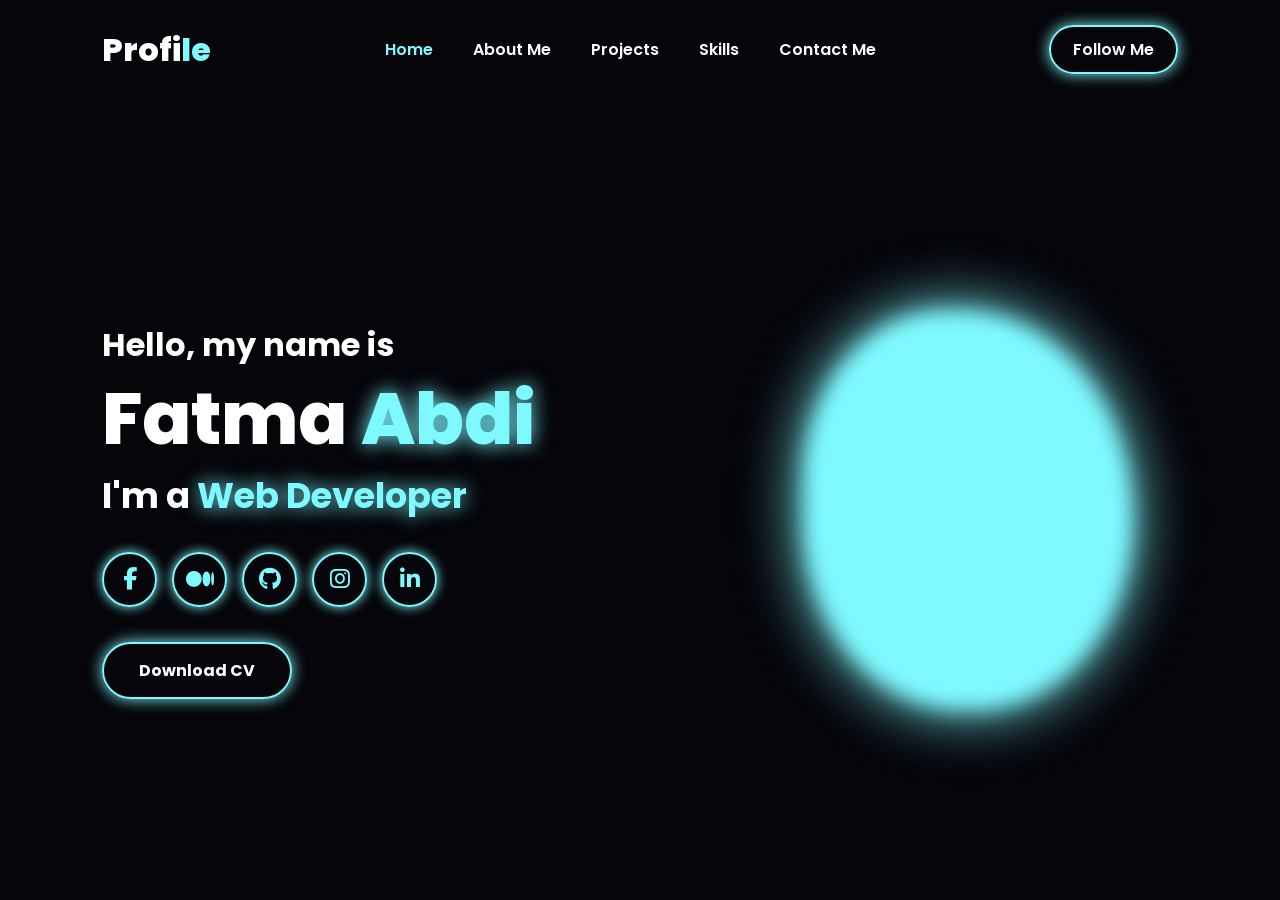
<file: index.html>
<!-- index.html -->
<!DOCTYPE html>
<html lang="en">
<head>
  <meta charset="UTF-8" />
  <meta name="viewport" content="width=device-width, initial-scale=1.0" />
  <title>Profile</title>

  <!-- Icons -->
  <link
    rel="stylesheet"
    href="https://cdnjs.cloudflare.com/ajax/libs/font-awesome/6.5.2/css/all.min.css"
  />

  <link rel="stylesheet" href="tij qurxinteeda.css">
</head>
<body>

  <!-- Header -->
  <header class="header">
    <a href="#" class="logo">Profi<span>le</span></a>

    <nav class="navbar">
      <a href="#" class="active">Home</a>
      <a href="#">About Me</a>
      <a href="#">Projects</a>
      <a href="#">Skills</a>
      <a href="#">Contact Me</a>
    </nav>

    <a href="#" class="follow-btn">Follow Me</a>
  </header>

  <!-- Home Section -->
  <section class="home">
    <div class="home-content">
      <h3>Hello, my name is</h3>
      <h1>Fatma <span>Abdi</span></h1>
      <h2>I'm a <span>Web Developer</span></h2>

      <!-- Social Icons -->
      <div class="social-icons">
        <a href="#"><i class="fab fa-facebook-f"></i></a>
        <a href="#"><i class="fab fa-medium-m"></i></a>
        <a href="#"><i class="fab fa-github"></i></a>
        <a href="#"><i class="fab fa-instagram"></i></a>
        <a href="#"><i class="fab fa-linkedin-in"></i></a>
      </div>

      <a href="#" class="btn">Download CV</a>
    </div>

    <!-- Image -->
    <div class="home-image">
      <div class="glow"></div>
    <img scr="./images/fatma.jpg">
    </div>
  </section>

</body>
</html>
</file>
<file: tij qurxinteeda.css>
/* style.css */
@import url('https://fonts.googleapis.com/css2?family=Poppins:wght@300;400;600;700;800&display=swap');

* {
  margin: 0;
  padding: 0;
  box-sizing: border-box;
  font-family: 'Poppins', sans-serif;
}

body {
  background: #05050a;
  color: #fff;
}

/* Header */
.header {
  position: fixed;
  top: 0;
  left: 0;
  width: 100%;
  padding: 25px 8%;
  display: flex;
  justify-content: space-between;
  align-items: center;
  background: #05050a;
  z-index: 100;
}

.logo {
  font-size: 2rem;
  font-weight: 800;
  color: #fff;
  text-decoration: none;
}

.logo span {
  color: #7ef9ff;
}

.navbar a {
  color: #fff;
  text-decoration: none;
  margin: 0 18px;
  font-size: 1rem;
  font-weight: 600;
  transition: 0.3s;
}

.navbar a:hover,
.navbar a.active {
  color: #7ef9ff;
}

.follow-btn {
  text-decoration: none;
  color: #fff;
  border: 2px solid #7ef9ff;
  padding: 10px 22px;
  border-radius: 30px;
  font-weight: 600;
  box-shadow: 0 0 15px #7ef9ff;
  transition: 0.3s;
}

.follow-btn:hover {
  background: #7ef9ff;
  color: #000;
}

/* Home */
.home {
  min-height: 100vh;
  padding: 120px 8% 0;
  display: flex;
  justify-content: space-between;
  align-items: center;
}

.home-content {
  max-width: 600px;
}

.home-content h3 {
  font-size: 2rem;
  margin-bottom: 10px;
}

.home-content h1 {
  font-size: 4.5rem;
  font-weight: 800;
  line-height: 1.1;
  margin-bottom: 10px;
}

.home-content h1 span,
.home-content h2 span {
  color: #7ef9ff;
  text-shadow: 0 0 20px #7ef9ff;
}

.home-content h2 {
  font-size: 2.2rem;
  margin-bottom: 30px;
}

/* Social Icons */
.social-icons {
  display: flex;
  gap: 15px;
  margin-bottom: 35px;
}

.social-icons a {
  width: 55px;
  height: 55px;
  border: 2px solid #7ef9ff;
  border-radius: 50%;
  display: flex;
  justify-content: center;
  align-items: center;
  color: #7ef9ff;
  text-decoration: none;
  font-size: 1.4rem;
  box-shadow: 0 0 12px #7ef9ff;
  transition: 0.3s;
}

.social-icons a:hover {
  background: #7ef9ff;
  color: #000;
  transform: scale(1.1);
}

/* Button */
.btn {
  display: inline-block;
  padding: 14px 35px;
  border: 2px solid #7ef9ff;
  border-radius: 35px;
  color: #fff;
  text-decoration: none;
  font-weight: 700;
  box-shadow: 0 0 15px #7ef9ff;
  transition: 0.3s;
}

.btn:hover {
  background: #7ef9ff;
  color: #000;
}

/* Image */
.home-image {
  position: relative;
  width: 420px;
  height: 420px;
  display: flex;
  justify-content: center;
  align-items: center;
}

.glow {
  position: absolute;
  width: 330px;
  height: 400px;
  background: #7ef9ff;
  border-radius: 45% 55% 50% 50%;
  filter: blur(10px);
  box-shadow: 0 0 60px #7ef9ff;
}

.home-image img {
  position: relative;
  width: 280px;
  border-radius: 20px;
  z-index: 1;
}

/* Responsive */
@media (max-width: 992px) {
  .home {
    flex-direction: column;
    text-align: center;
    gap: 50px;
  }

  .navbar {
    display: none;
  }

  .home-content h1 {
    font-size: 3rem;
  }

  .home-content h2 {
    font-size: 1.6rem;
  }
}
/* Ku dar code-kan style.css-gaaga si animation u shaqeeyo */

/* Logo animation */
.logo {
  animation: slideLeft 1s ease forwards;
  opacity: 0;
}

/* Navbar links animation */
.navbar a {
  opacity: 0;
  animation: slideTop 0.5s ease forwards;
}

.navbar a:nth-child(1) { animation-delay: 0.2s; }
.navbar a:nth-child(2) { animation-delay: 0.4s; }
.navbar a:nth-child(3) { animation-delay: 0.6s; }
.navbar a:nth-child(4) { animation-delay: 0.8s; }
.navbar a:nth-child(5) { animation-delay: 1s; }

/* Follow button */
.follow-btn {
  opacity: 0;
  animation: slideRight 1s ease forwards;
  animation-delay: 1.2s;
}

/* Text animations */
.home-content h3 {
  opacity: 0;
  animation: slideBottom 1s ease forwards;
  animation-delay: 0.5s;
}

.home-content h1 {
  opacity: 0;
  animation: slideRight 1s ease forwards;
  animation-delay: 0.8s;
}

.home-content h2 {
  opacity: 0;
  animation: slideLeft 1s ease forwards;
  animation-delay: 1.1s;
}

/* Social icons */
.social-icons a {
  opacity: 0;
  animation: zoomIn 0.5s ease forwards;
}

.social-icons a:nth-child(1) { animation-delay: 1.3s; }
.social-icons a:nth-child(2) { animation-delay: 1.5s; }
.social-icons a:nth-child(3) { animation-delay: 1.7s; }
.social-icons a:nth-child(4) { animation-delay: 1.9s; }
.social-icons a:nth-child(5) { animation-delay: 2.1s; }

/* Download button */
.btn {
  opacity: 0;
  animation: slideTop 1s ease forwards;
  animation-delay: 2.3s;
}

/* Image animation */
.home-image {
  opacity: 0;
  animation: zoomIn 1.5s ease forwards;
  animation-delay: 1s;
}

/* Floating effect */
.home-image img {
  animation: floatImage 4s ease-in-out infinite;
}

/* KEYFRAMES */
@keyframes slideLeft {
  0% {
    transform: translateX(-100px);
    opacity: 0;
  }
  100% {
    transform: translateX(0);
    opacity: 1;
  }
}

@keyframes slideRight {
  0% {
    transform: translateX(100px);
    opacity: 0;
  }
  100% {
    transform: translateX(0);
    opacity: 1;
  }
}

@keyframes slideTop {
  0% {
    transform: translateY(100px);
    opacity: 0;
  }
  100% {
    transform: translateY(0);
    opacity: 1;
  }
}

@keyframes slideBottom {
  0% {
    transform: translateY(-100px);
    opacity: 0;
  }
  100% {
    transform: translateY(0);
    opacity: 1;
  }
}

@keyframes zoomIn {
  0% {
    transform: scale(0);
    opacity: 0;
  }
  100% {
    transform: scale(1);
    opacity: 1;
  }
}

@keyframes floatImage {
  0% {
    transform: translateY(0);
  }
  50% {
    transform: translateY(-20px);
  }
  100% {
    transform: translateY(0);
  }
}
</file>
